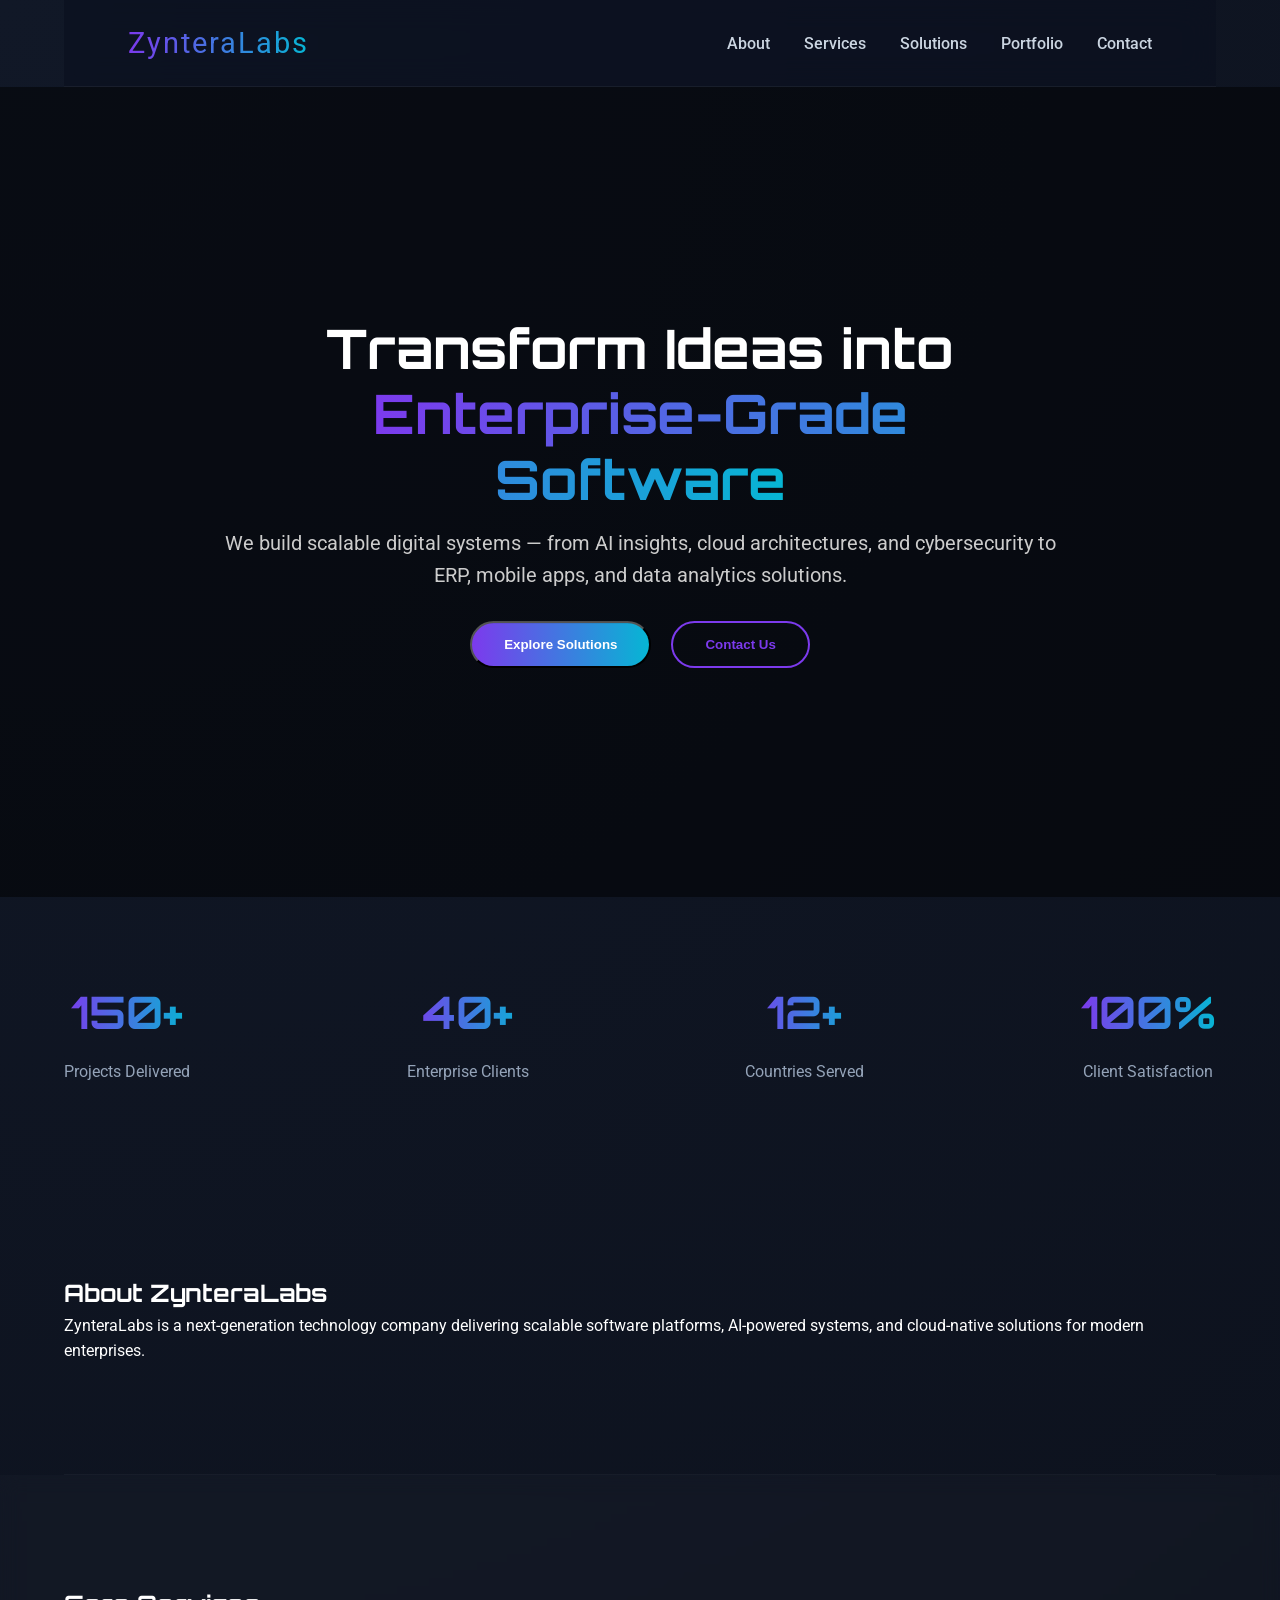
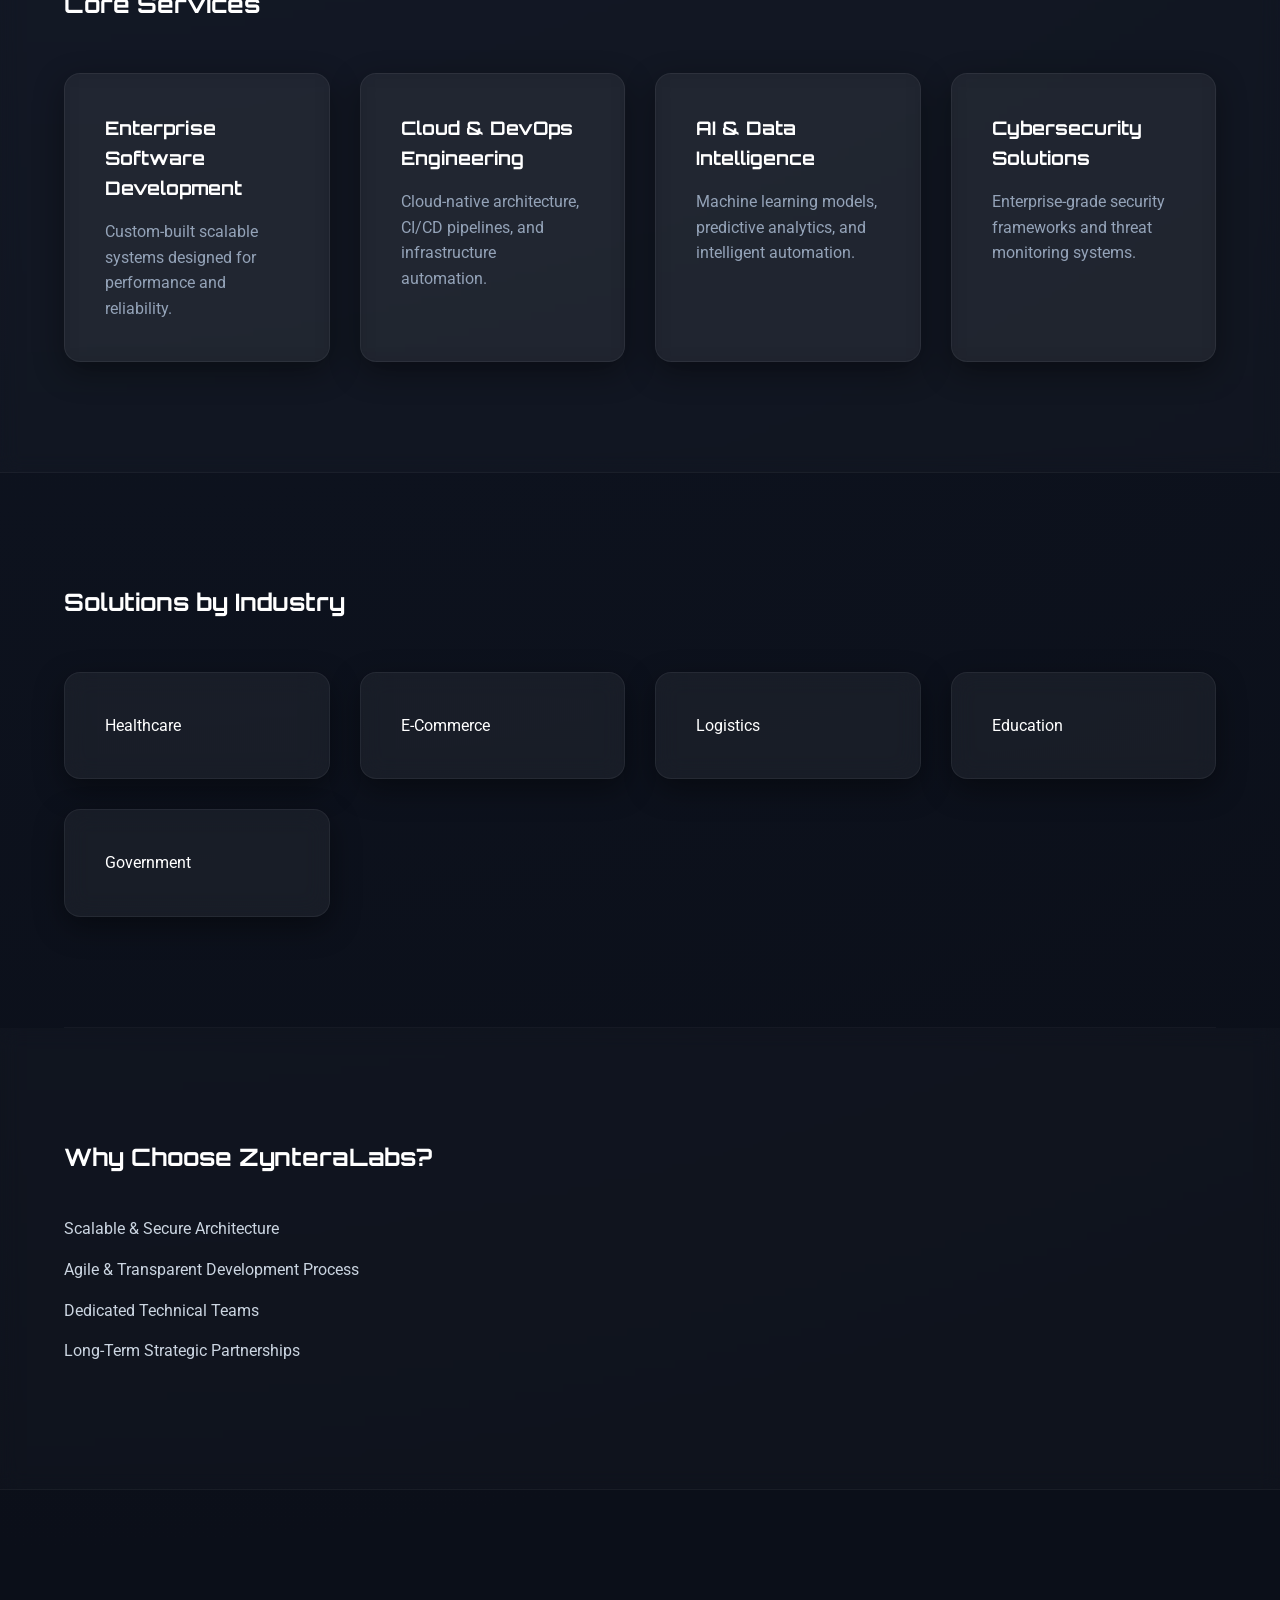
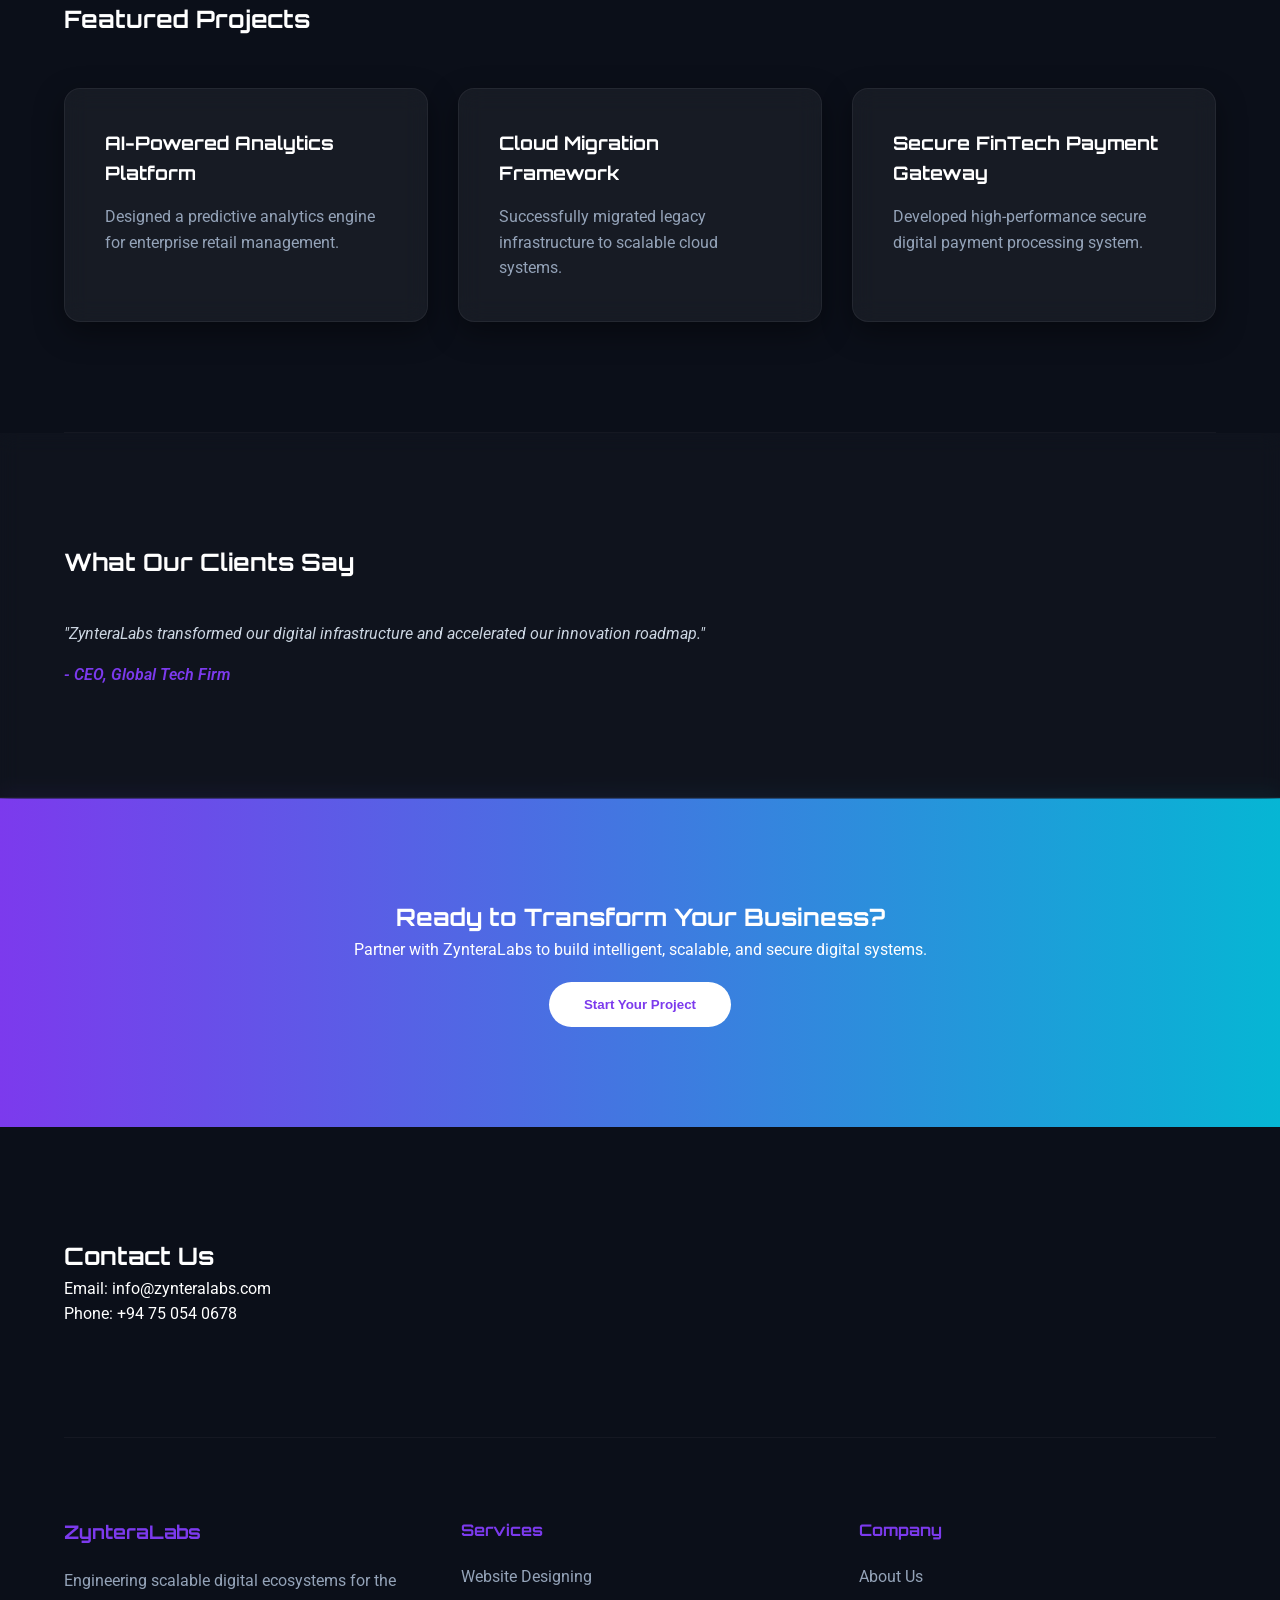
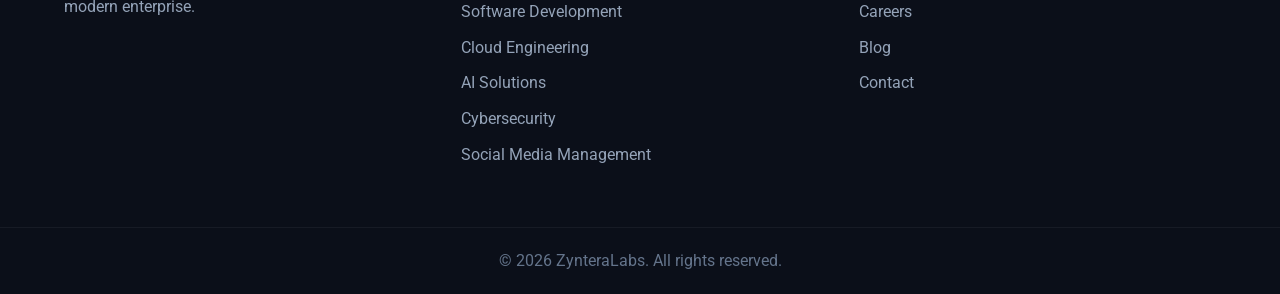
<file: index.html>
<!DOCTYPE html>
<html lang="en">
<head>
    <meta charset="UTF-8">
    <meta name="viewport" content="width=device-width, initial-scale=1.0">
    <title>ZynteraLabs - Cutting Edge Software Solutions</title>
    <meta name="description" content="ZynteraLabs: Innovative software and digital solutions for the modern world.">

    <link href="https://fonts.googleapis.com/css2?family=Roboto:wght@400;500;700&family=Orbitron:wght@500;700&display=swap" rel="stylesheet">
    
    <link rel="icon" type="image/png" href="favicon.png">
    <link rel="stylesheet" href="css/indexstyles.css">
</head>
    
<body>
    <header class="container">
        <div class="logo">ZynteraLabs</div>
        <nav>
            <a href="#about">About</a>
            <a href="#services">Services</a>
            <a href="#solutions">Solutions</a>
            <a href="#projects">Portfolio</a>
            <a href="#contact">Contact</a>
        </nav>
    </header>

    <!-- Hero Section -->
    <section class="hero-video-hero">
        <!-- Background Video -->
        <video autoplay muted loop playsinline class="hero-bg-video">
            <source src="homevideo2.mp4" type="video/mp4">
            Your browser does not support the video tag.
        </video>

        <!-- Overlay for better text readability -->
        <div class="hero-overlay"></div>

        <div class="container hero-content">
            <h1>
                Transform Ideas into <span>Enterprise-Grade Software</span>
            </h1>
            <p>
                We build scalable digital systems — from AI insights, cloud architectures, and cybersecurity to ERP, mobile apps, and data analytics solutions.
            </p>
            <div class="hero-buttons">
                <button>Explore Solutions</button>
                <button class="secondary-btn">Contact Us</button>
            </div>
        </div>
    </section>
    
    <section class="stats container">
        <div class="stat-box">
            <h2>150+</h2>
            <p>Projects Delivered</p>
        </div>
        <div class="stat-box">
            <h2>40+</h2>
            <p>Enterprise Clients</p>
        </div>
        <div class="stat-box">
            <h2>12+</h2>
            <p>Countries Served</p>
        </div>
        <div class="stat-box">
            <h2>100%</h2>
            <p>Client Satisfaction</p>
        </div>
    </section>

    <!-- ABOUT US -->
    <section id="about" class="container section">
        <h2>About ZynteraLabs</h2>
        <p>
            ZynteraLabs is a next-generation technology company delivering scalable software platforms,
            AI-powered systems, and cloud-native solutions for modern enterprises.
        </p>
    </section>

    <!-- CORE SERVICES -->
    <section id="services" class="section dark-section">
        <div class="container">
            <h2>Core Services</h2>
            <div class="service-grid">
                <div class="service-card">
                    <h3>Enterprise Software Development</h3>
                    <p>Custom-built scalable systems designed for performance and reliability.</p>
                </div>
                <div class="service-card">
                    <h3>Cloud & DevOps Engineering</h3>
                    <p>Cloud-native architecture, CI/CD pipelines, and infrastructure automation.</p>
                </div>
                <div class="service-card">
                    <h3>AI & Data Intelligence</h3>
                    <p>Machine learning models, predictive analytics, and intelligent automation.</p>
                </div>
                <div class="service-card">
                    <h3>Cybersecurity Solutions</h3>
                    <p>Enterprise-grade security frameworks and threat monitoring systems.</p>
                </div>
            </div>
        </div>
    </section>

    <!-- INDUSTRY SOLUTIONS -->
    <section id="solutions" class="container section">
        <h2>Solutions by Industry</h2>
        <div class="industry-grid">
            <div class="industry-card">Healthcare</div>
            <div class="industry-card">E-Commerce</div>
            <div class="industry-card">Logistics</div>
            <div class="industry-card">Education</div>
            <div class="industry-card">Government</div>
        </div>
    </section>
    
    <!-- WHY CHOOSE US? -->
    <section class="section dark-section">
        <div class="container">
            <h2>Why Choose ZynteraLabs?</h2>
            <ul class="why-list">
                <li>Scalable & Secure Architecture</li>
                <li>Agile & Transparent Development Process</li>
                <li>Dedicated Technical Teams</li>
                <li>Long-Term Strategic Partnerships</li>
            </ul>
        </div>
    </section>

    <!-- PROJECTS / CASE STUDIES -->
    <section id="projects" class="container section">
        <h2>Featured Projects</h2>
        <div class="project-grid">
            <div class="project-card">
                <h3>AI-Powered Analytics Platform</h3>
                <p>Designed a predictive analytics engine for enterprise retail management.</p>
            </div>
            <div class="project-card">
                <h3>Cloud Migration Framework</h3>
                <p>Successfully migrated legacy infrastructure to scalable cloud systems.</p>
            </div>
            <div class="project-card">
                <h3>Secure FinTech Payment Gateway</h3>
                <p>Developed high-performance secure digital payment processing system.</p>
            </div>
        </div>
    </section>

    <!-- TESTIMONIALS -->
    <section class="section dark-section">
        <div class="container">
            <h2>What Our Clients Say</h2>
            <div class="testimonial">
                <p>"ZynteraLabs transformed our digital infrastructure and accelerated our innovation roadmap."</p>
                <span>- CEO, Global Tech Firm</span>
            </div>
        </div>
    </section>

    <!-- CALL TO ACTION -->
    <section class="cta-section">
        <div class="container">
            <h2>Ready to Transform Your Business?</h2>
            <p>Partner with ZynteraLabs to build intelligent, scalable, and secure digital systems.</p>
            <button>Start Your Project</button>
        </div>
    </section>

    <section id="contact" class="container section">
        <h2>Contact Us</h2>
        <p>Email: info@zynteralabs.com</p>
        <p>Phone: +94 75 054 0678</p>
    </section>

    <footer class="footer">
        <div class="container footer-grid">
            <div>
                <h3>ZynteraLabs</h3>
                <p>Engineering scalable digital ecosystems for the modern enterprise.</p>
            </div>
            <div>
                <h4>Services</h4>
                <p>Website Designing</p>
                <p>Software Development</p>
                <p>Cloud Engineering</p>
                <p>AI Solutions</p>
                <p>Cybersecurity</p>
                <p>Social Media Management</p>
            </div>
            <div>
                <h4>Company</h4>
                <p>About Us</p>
                <p>Careers</p>
                <p>Blog</p>
                <p>Contact</p>
            </div>
        </div>
        <div class="footer-bottom">
            &copy; 2026 ZynteraLabs. All rights reserved.
        </div>
    </footer>
    
</body>
</html>
</file>
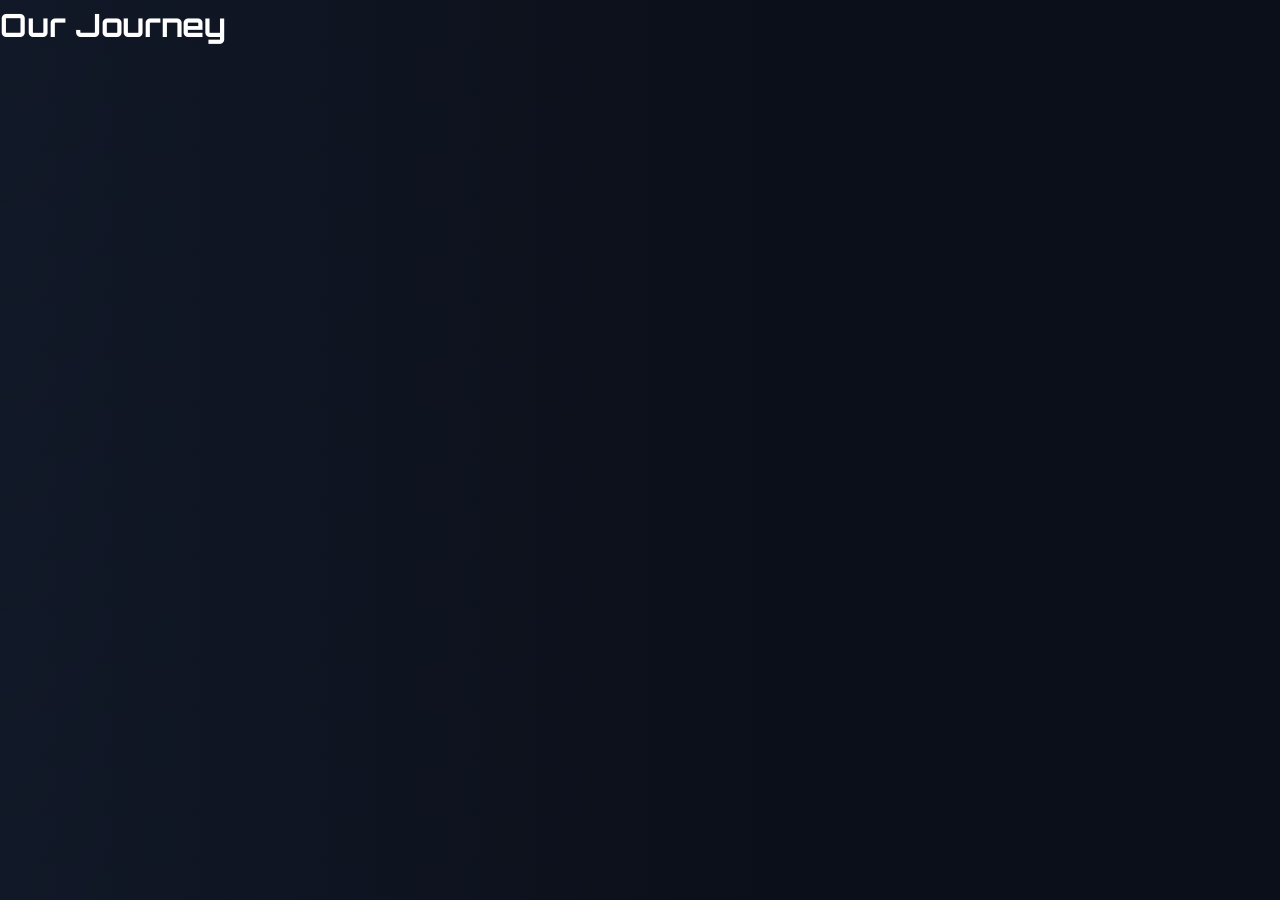
<file: about.html>
<!DOCTYPE html>
<html lang="en">
    
<head>
    <meta charset="UTF-8">
    <meta name="viewport" content="width=device-width, initial-scale=1.0">
    <title>ZynteraLabs - More On Us</title>
    <meta name="description" content="ZynteraLabs: Innovative software and digital solutions for the modern world.">
    
    <!-- Google Fonts -->
    <link href="https://fonts.googleapis.com/css2?family=Roboto:wght@400;500;700&family=Orbitron:wght@500;700&display=swap" rel="stylesheet">
    
    <!-- Favicon -->
    <link rel="icon" type="image/png" href="favicon.png">

    <!-- External Stylesheet -->
    <link rel="stylesheet" href="css/indexstyles.css">
    <link rel="stylesheet" href="css/aboutstyles.css">
</head>
    
<body>
    <h1>Our Journey</h1>
</body>
    
<footer> 
    
</footer>
</html>
</file>
<file: css/indexstyles.css>
* {
    margin: 0;
    padding: 0;
    box-sizing: border-box;
}

body {
    font-family: 'Roboto', sans-serif;
    background: radial-gradient(circle at top left, #111827, #0b0f19 60%);
    color: #ffffff;
    line-height: 1.6;
    scroll-behavior: smooth;
}

h1, h2, h3, h4 {
    font-family: 'Orbitron', sans-serif;
}

.container {
    width: 90%;
    max-width: 1200px;
    margin: auto;
}

.section {
    padding: 110px 0;
    border-bottom: 1px solid rgba(255,255,255,0.04);
}

.dark-section {
    background: rgba(255,255,255,0.02);
    backdrop-filter: blur(10px);
}

header {
    position: sticky;
    top: 0;
    z-index: 1000;
    backdrop-filter: blur(15px);
    background: rgba(10, 15, 30, 0.6);
    display: flex;
    justify-content: space-between;
    align-items: center;
    padding: 20px 5%;
    border-bottom: 1px solid rgba(255,255,255,0.05);
}

.logo {
    font-size: 1.8rem;
    letter-spacing: 2px;
    background: linear-gradient(90deg, #7c3aed, #06b6d4);
    -webkit-background-clip: text;
    -webkit-text-fill-color: transparent;
}

nav a {
    margin-left: 30px;
    font-weight: 500;
    color: #cbd5e1;
    transition: transform 0.3s ease, color 0.3s ease;
    display: inline-block; /* important for smooth transform */
    vertical-align: middle; /* helps remove weird subpixel artifacts */
    position: relative; /* optional for pseudo-elements */
    text-decoration: none;
}

nav a:hover {
    color: #00f5d4;
    transform: translateY(5px);
}

nav a::after {
    content: "";
    position: absolute;
    bottom: -20px;      
    left: 0%;
    height: 3.5px;
    background: #00f5d4;
    transform: scaleX(0); 
    transform-origin: center;
    transition: transform 0.3s ease;
    border-radius: 50px;
}


nav a:hover::after {
    transform: scaleX(1);
    width: 100%;
}

.hero-video-hero {
    position: relative;
    height: 90vh;
    width: 100%;
    overflow: hidden;
}

.hero-bg-video {
    position: absolute;
    top: 0;
    left: 50%;
    width: 100%;
    min-width: 100%;
    height: auto;
    transform: translateX(-50%);
    object-fit: cover;
    z-index: 0;
    filter: brightness(40%); /* dark overlay for readability */
}

.hero-overlay {
    position: absolute;
    top: 0;
    left: 0;
    width: 100%;
    height: 100%;
    background: rgba(0, 0, 0, 0.5);
    z-index: 1;
}

.hero-content {
    position: relative;
    z-index: 2;
    text-align: center;
    color: #fff;
    padding: 0 2rem;
    max-width: 900px;
    margin: auto;
    top: 50%;
    transform: translateY(-50%);
}

.hero-content h1 {
    font-size: 3.4rem;
    margin-bottom: 15px;
    line-height: 1.2;
}

.hero-content span {
    background: linear-gradient(90deg, #7c3aed, #06b6d4);
    -webkit-background-clip: text;
    -webkit-text-fill-color: transparent;
}

.hero-content p {
    font-size: 1.25rem;
    margin-bottom: 30px;
    color: #ccc;
}

.hero-buttons {
    display: flex;
    justify-content: center;
    gap: 20px;
}

.hero-content button {
    padding: 14px 32px;
    border-radius: 50px;
    font-weight: 600;
    cursor: pointer;
    transition: 0.3s ease;
}

.hero-content button:first-child {
    background: linear-gradient(90deg, #7c3aed, #06b6d4);
    color: #fff;
}
.hero-content button:first-child:hover {
    transform: translateY(-3px);
    box-shadow: 0 8px 20px rgba(124, 58, 237, 0.4);
}

.secondary-btn {
    background: transparent;
    border: 2px solid #7c3aed;
    color: #7c3aed;
}
.secondary-btn:hover {
    background: #7c3aed;
    color: #fff;
}

/* Responsive */
@media (max-width: 768px) {
    .hero-content h1 {
        font-size: 2.4rem;
    }
    .hero-content p {
        font-size: 1.1rem;
    }
    .hero-buttons {
        flex-direction: column;
        gap: 15px;
    }
}

.stats {
    display: flex;
    justify-content: space-between;
    text-align: center;
    padding: 80px 0;
}

.stat-box h2 {
    font-size: 2.8rem;
    background: linear-gradient(90deg, #7c3aed, #06b6d4);
    -webkit-background-clip: text;
    -webkit-text-fill-color: transparent;
}

.stat-box p {
    color: #94a3b8;
    margin-top: 10px;
}

.service-card,
.project-card,
.industry-card {
    background: rgba(255,255,255,0.05);
    backdrop-filter: blur(12px);
    padding: 40px;
    border-radius: 16px;
    transition: 0.4s ease;
    border: 1px solid rgba(255,255,255,0.06);
    box-shadow: 0 10px 30px rgba(0,0,0,0.4);
}

.service-card:hover,
.project-card:hover,
.industry-card:hover {
    transform: translateY(-8px);
    border: 1px solid #7c3aed;
}

.service-grid,
.project-grid,
.industry-grid {
    display: grid;
    grid-template-columns: repeat(auto-fit, minmax(250px, 1fr));
    gap: 30px;
    margin-top: 50px;
}

.service-card h3,
.project-card h3 {
    margin-bottom: 15px;
    color: #ffffff;
}

.service-card p,
.project-card p {
    color: #94a3b8;
}

.why-list {
    list-style: none;
    margin-top: 40px;
}

.why-list li {
    margin-bottom: 15px;
    color: #cbd5e1;
}

.testimonial {
    margin-top: 40px;
    max-width: 700px;
    font-style: italic;
    color: #cbd5e1;
}

.testimonial span {
    display: block;
    margin-top: 15px;
    font-weight: 600;
    color: #7c3aed;
}

.cta-section {
    background: linear-gradient(90deg, #7c3aed, #06b6d4);
    padding: 100px 0;
    text-align: center;
    color: white;
}

.cta-section button {
    padding: 15px 35px;
    border-radius: 50px;
    border: none;
    margin-top: 20px;
    font-weight: 600;
    background: white;
    color: #7c3aed;
    transition: 0.3s;
}

.cta-section button:hover {
    transform: scale(1.05);
}

.footer {
    background: #0b0f19;
    padding: 80px 0 20px;
}

.footer-grid {
    display: grid;
    grid-template-columns: repeat(auto-fit, minmax(250px, 1fr));
    gap: 40px;
}

.footer h3, .footer h4 {
    margin-bottom: 20px;
    color: #7c3aed;
}

.footer p {
    color: #94a3b8;
    margin-bottom: 10px;
}

.footer-bottom {
    text-align: center;
    margin-top: 50px;
    border-top: 1px solid rgba(255,255,255,0.05);
    padding-top: 20px;
    color: #64748b;
}

@media (max-width: 768px) {
    .stats {
        flex-direction: column;
        gap: 40px;
    }

    .hero h1 {
        font-size: 2.3rem;
    }

    nav {
        display: none; /* Later you can add mobile menu */
    }
}
</file>
<file: css/aboutstyles.css>

</file>
